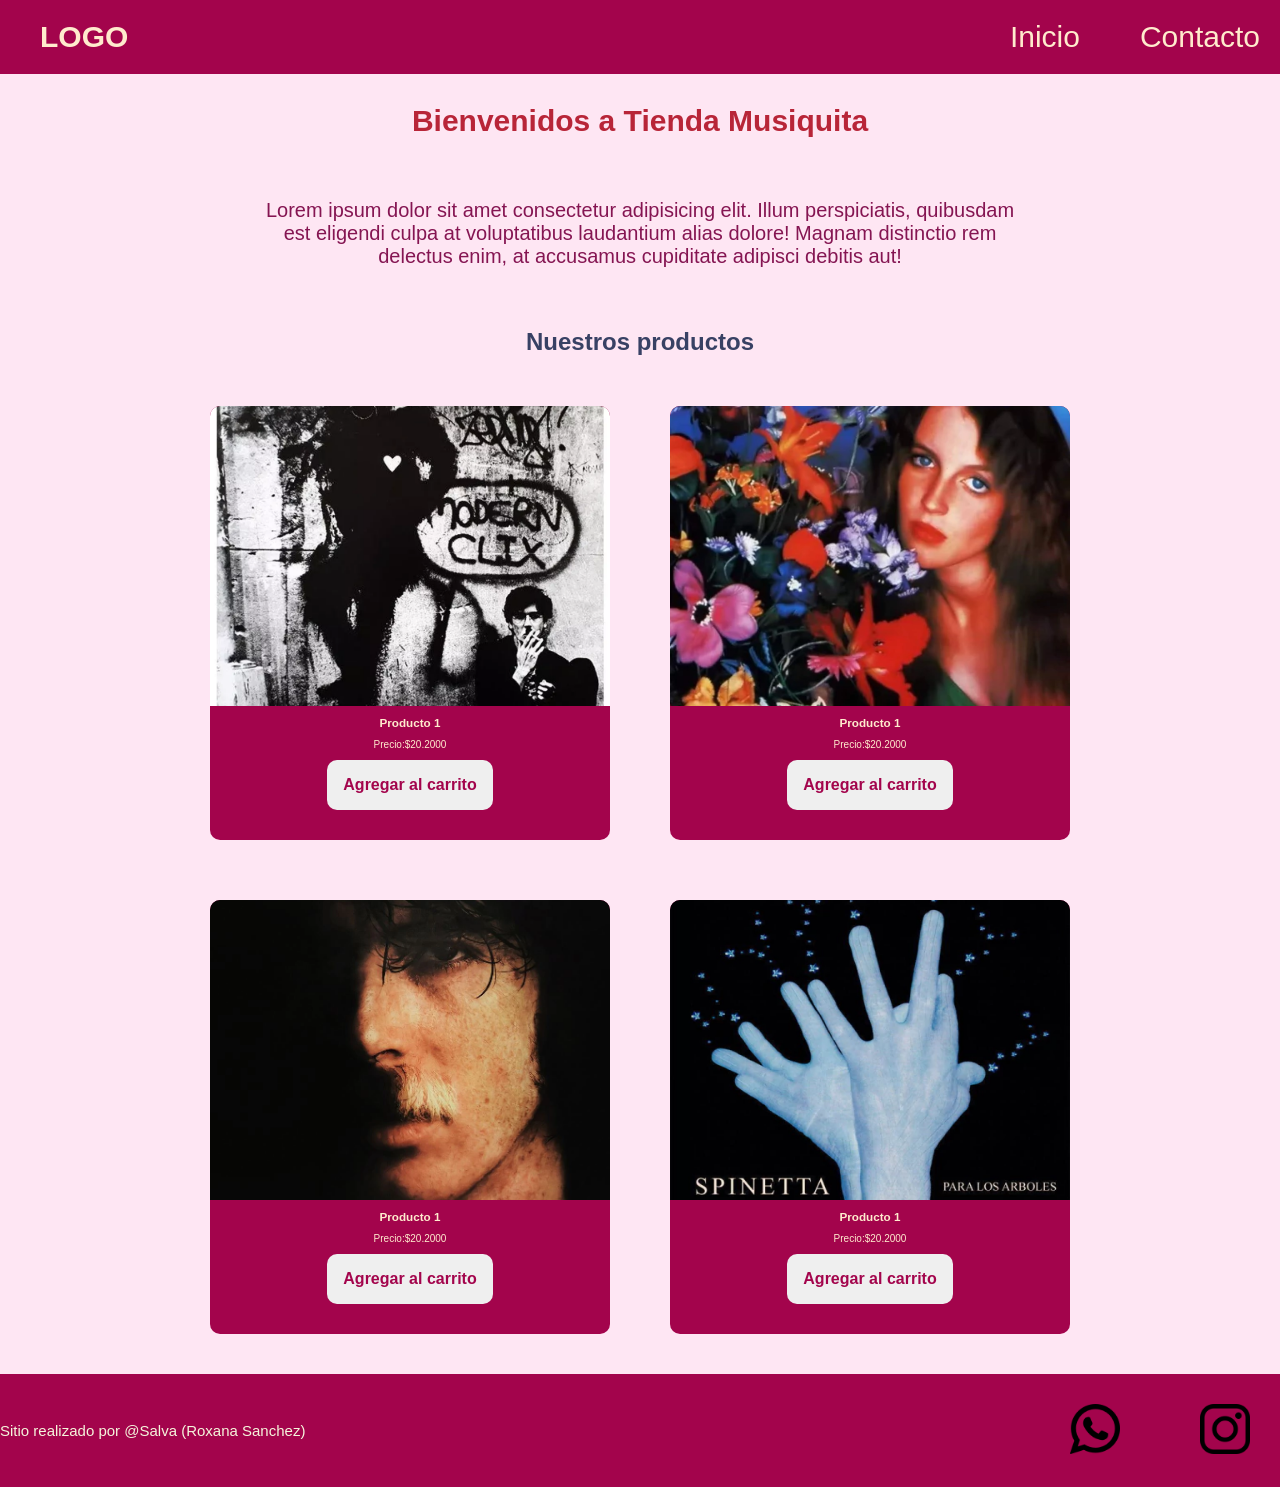
<file: index.html>
<!DOCTYPE html>
<html lang="en">
<head>
    <meta charset="UTF-8">
    <meta name="viewport" content="width=device-width, initial-scale=1.0">
    <link rel="preconnect" href="https://fonts.googleapis.com">
<link rel="preconnect" href="https://fonts.gstatic.com" crossorigin>
<link href= "https://fonts.googleapis.com/css2?family=Elms+Sans:ital,wght@0,100..900;1,100..900&display=swap" rel="stylesheet">
    <link rel="stylesheet" href="./css/styles.css"

   
</head>
<body>
    <header>
    <div class="div-logo"><a class="logo" href="./index.html">LOGO</a></div> 
    
    <nav class="header-nav">
        <ul>
            <li>
                <a href="./index.html">Inicio</a>
            </li>
             
            <li>
                <a href="./pages/form.html">Contacto</a>
            </li>
        </ul>
    
    </nav>
    </header>
    <main>
        <h1 class="titulo-home text-secondary">Bienvenidos a Tienda Musiquita</h1>
        <p class="parrafo">
            Lorem ipsum dolor sit amet consectetur adipisicing elit. Illum perspiciatis, quibusdam est eligendi culpa at voluptatibus laudantium alias dolore! Magnam distinctio rem delectus enim, at accusamus cupiditate adipisci debitis aut!
        </p>
    
        <section>
            <h2 class="titulo-productos">Nuestros productos</h2>
            <div class="contenedor-tarjetas">
                <article class="card text dark">
                    <img src="./img/charly-clix.jpg" alt="Imagen de la portada del album Clics Modernos">
                    <h3>Producto 1</h3>
                    <p>Precio:$20.2000</p>
                    <button class="btn bg secondary text-dark">Agregar al carrito</button>
                </article>
                <article class="card">
                    <img src="./img/charly-como-conseguir.jpg" alt="Imagen de la portada del album Cómo conseguir chicas">
                    <h3>Producto 1</h3>
                    <p>Precio:$20.2000</p>
                    <button class="btn bg secondary text-dark">Agregar al carrito</button>

                </article>
                 <article class="card">
                    <img src="./img/yendo-cama-living.jpg" alt="Imagen de la portada del album Yendo de la cama al living">
                    <h3>Producto 1</h3>
                    <p>Precio:$20.2000</p>
                    <button class="btn bg secondary text-dark">Agregar al carrito</button>

                </article>
                  <article class="card">
                    <img src="./img/flaco-para-arboles.jpg" alt="Imagen de la portada del album Para los árboles">
                    <h3>Producto 1</h3>
                    <p>Precio:$20.2000</p>
                    <button class="btn bg secondary text-dark">Agregar al carrito</button>

                </article>
            </div>
        </section>
    </main>
    <footer class="footer footer-parrafo">
        <p>Sitio realizado por @Salva (Roxana Sanchez)</p>
        <nav>
            <ul class="footer-list">
                <li>
                    <img src="./img/whatsapp-1.png" alt="Icono para Whatsapp">
                </li>
                
                <li>
                    <img src="./img/insta.png" alt="Icono para Instagram">
                </li>
            </ul>
        </nav>
    </footer>
</body>
</html>
</file>
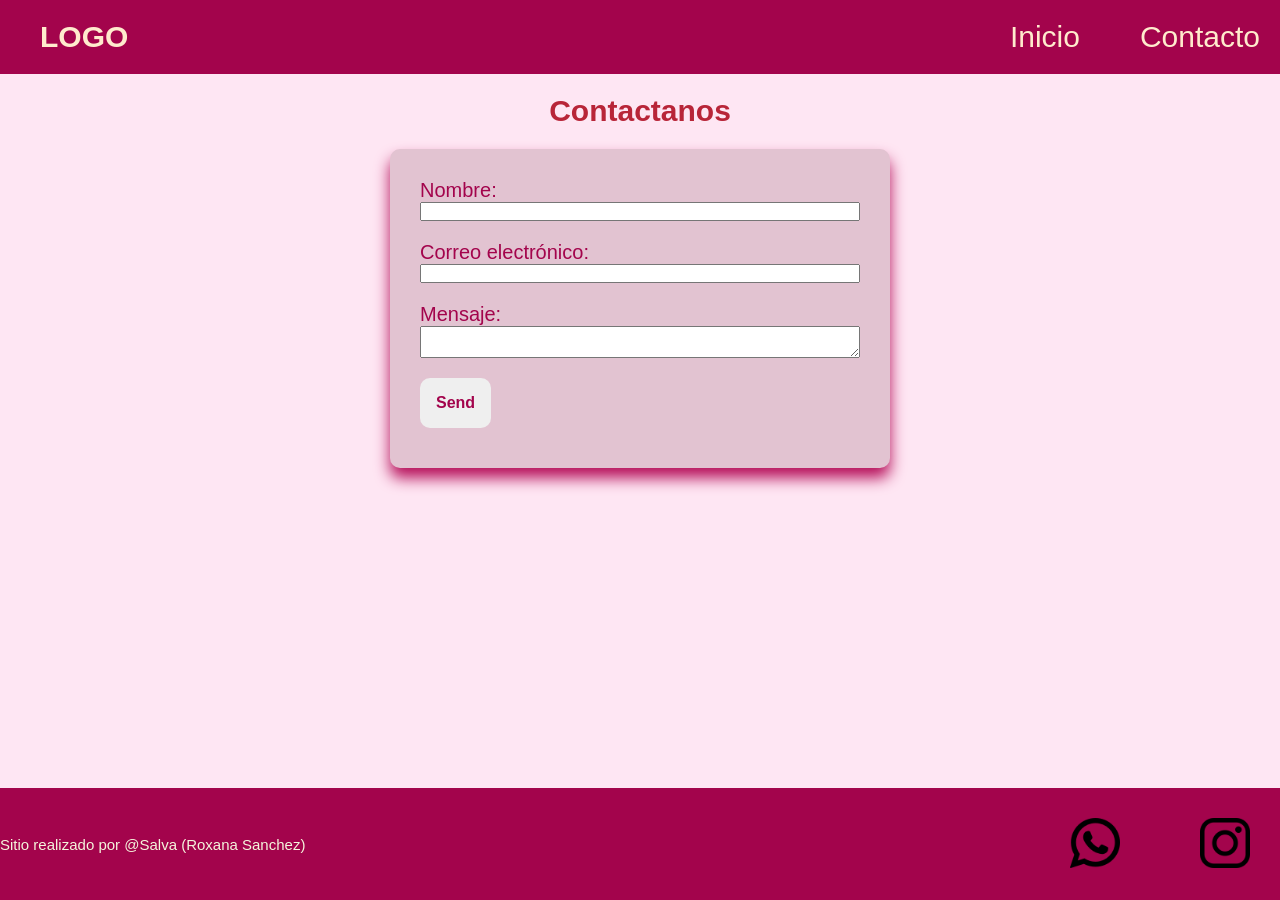
<file: pages/form.html>
<!doctype html>
<html lang="en">
  <head>
    <meta charset="UTF-8" />
     <link rel="preconnect" href="https://fonts.googleapis.com">
<link rel="preconnect" href="https://fonts.gstatic.com" crossorigin>
<link href= "https://fonts.googleapis.com/css2?family=Elms+Sans:ital,wght@0,100..900;1,100..900&display=swap" rel="stylesheet">
    <link rel="stylesheet" href="../css/styles.css"
    <meta name="viewport" content="width=device-width, initial-scale=1.0" />
    <title>Tienda</title>
  </head>
  <body>
     <header>
    <div class="div-logo"><a class="logo" href="../index.html">LOGO</a></div> 
    
    <nav class="header-nav">
        <ul>
            <li>
                <a href="../index.html">Inicio</a>
            </li>
                       
            <li>
                <a href="./form.html">Contacto</a>
            </li>
        </ul>
    
    </nav>
    </header>
    <main>
      <h1 class="titulo-contacto text-secondary">Contactanos</h1>
    

    <!-- modify this form HTML and place wherever you want your form -->
    <form
      class="form-contacto"
      action="https://formspree.io/f/xpqbawob"
      method="POST"
    >
      <div>
        <label>
          Nombre:
          <input class= "input-form" type="nombre" name="nombre" />
        </label>
        <label>
          Correo electrónico:
          <input class="input-form" type="email" name="email" />
        </label>
        </div>

        <div>
       
        
          Mensaje:
          <textarea class="input-form" name="message"></textarea>
        </label>
        </div>
      
      <!-- your other form fields go here -->
      <button type="submit" class="btn">Send</button>
    </form>
    </main> 
  </body>
   <footer>
        <p class="footer footer-parrafo">Sitio realizado por @Salva (Roxana Sanchez)</p>
        <nav>
            <ul class="footer-list">
                <li>
                    <img src="../img/whatsapp-1.png" alt="Icono para Whatsapp">
                </li>
                
                <li>
                    <img src="../img/insta.png" alt="Icono para Instagram">
                </li>
            </ul>
        </nav>
    </footer>
</html>
</file>
<file: css/styles.css>
* {
  margin: 0;
  padding: 0;
  box-sizing: border-box;
}

html {
  font-size: 62.5%;
}

body {
  font-family: "Elms", sans-serif;
  font-size: 1.6 rem;
  background-color: #fee6f3;
  color: #851552;
  display: flex;
  flex-direction: column;
  height: 100vh;
}

main {
  width: 80%;
  margin: auto;
  flex: 1;
  padding-bottom: 2rem;
  display: flex;
  flex-direction: column;
  align-items: center;
}

h1 {
  font-size: 3rem;
  font-weight: 800;
  line-height: 1.15;
  margin: 3rem 0;
}

h2 {
  color: #384164;
  font-size: 2.4rem;
  font-weight: 700;
  line-height: 1.2;
  text-align: center;
  margin: 3rem 0;
}

.btn {
  border: none;
  font-size: 1.6rem;
  font-weight: bold;
  padding: 1.6rem;
  border-radius: 1rem;
  color: #a3044c;
  margin-bottom: 1rem;
}

header,
footer {
  background: #a3044c;
  color: beige;
  width: 100%;
  display: flex;
  justify-content: space-between;
  align-items: center;
}

.div-logo {
  margin-left: 2rem;
  font-weight: bold;
}

.logo,
.header-nav ul li a {
  text-decoration: none;
  font-size: 3rem;
  color: blanchedalmond;
  display: inline-block;
  padding: 2rem;
}

.header-nav ul,
footer,
.footer-list {
  list-style-type: none;
  display: flex;
  gap: 2rem;
}

.footer-list li {
  padding: 1rem;
}
nav ul {
  list-style: none;
  flex-direction: row;
}

.footer-list img {
  margin: 2rem;
  width: 5rem;
}

.footer-parrafo {
  font-size: 1.5rem;
}
/* -------------------------------------------------------------------------- */
/*                                   Colores                                  */
/* -------------------------------------------------------------------------- */

.bg-primary {
  background-color: #fee6f3;
}

.bg-secondary {
  background-color: blanchedalmond;
}

.text-light {
  color: bisque;
}

.text-dark {
  color: #a3044c;
}

.text-secondary {
  color: rgb(184, 37, 56);
}
/* -------------------------------------------------------------------------- */
/*                                    Home                                    */
/* -------------------------------------------------------------------------- */

.parrafo {
  width: 80%;
  text-align: center;
  font-size: 2rem;
  padding: 3rem;
}

.contenedor-tarjetas {
  margin-top: 2rem;
  display: flex;
  justify-content: center;
  flex-wrap: wrap;
  gap: 2rem;
}
.card {
  margin: 2rem;
  background: #a3044c;
  color: blanchedalmond;
  width: 40rem;
  border-radius: 1rem;
  overflow: hidden;
  display: flex;
  flex-direction: column;
  align-items: center;
  gap: 1rem;
  padding-bottom: 2rem;
}

.card img {
  width: 100%;
  height: 30rem;
  object-fit: cover;
}

/* -------------------------------------------------------------------------- */
/*                                  Contacto                                  */
/* -------------------------------------------------------------------------- */

.titulo-contacto {
  margin: 2rem 0;
}

.form-contacto {
  background-color: #e2c3d1;
  color: #a3044c;
  width: 100%;
  max-width: 50rem;
  font-size: 2rem;
  padding: 3rem;
  border-radius: 1rem;

  box-shadow: 0 10px 15px #b60f5a;
}

.input-form {
  display: block;
  width: 100%;
  margin-bottom: 2rem;
}

/* Media Queries */
@media (max-width: 600px) {
  header,
  footer {
    flex-direction: column;
  }
}
</file>
